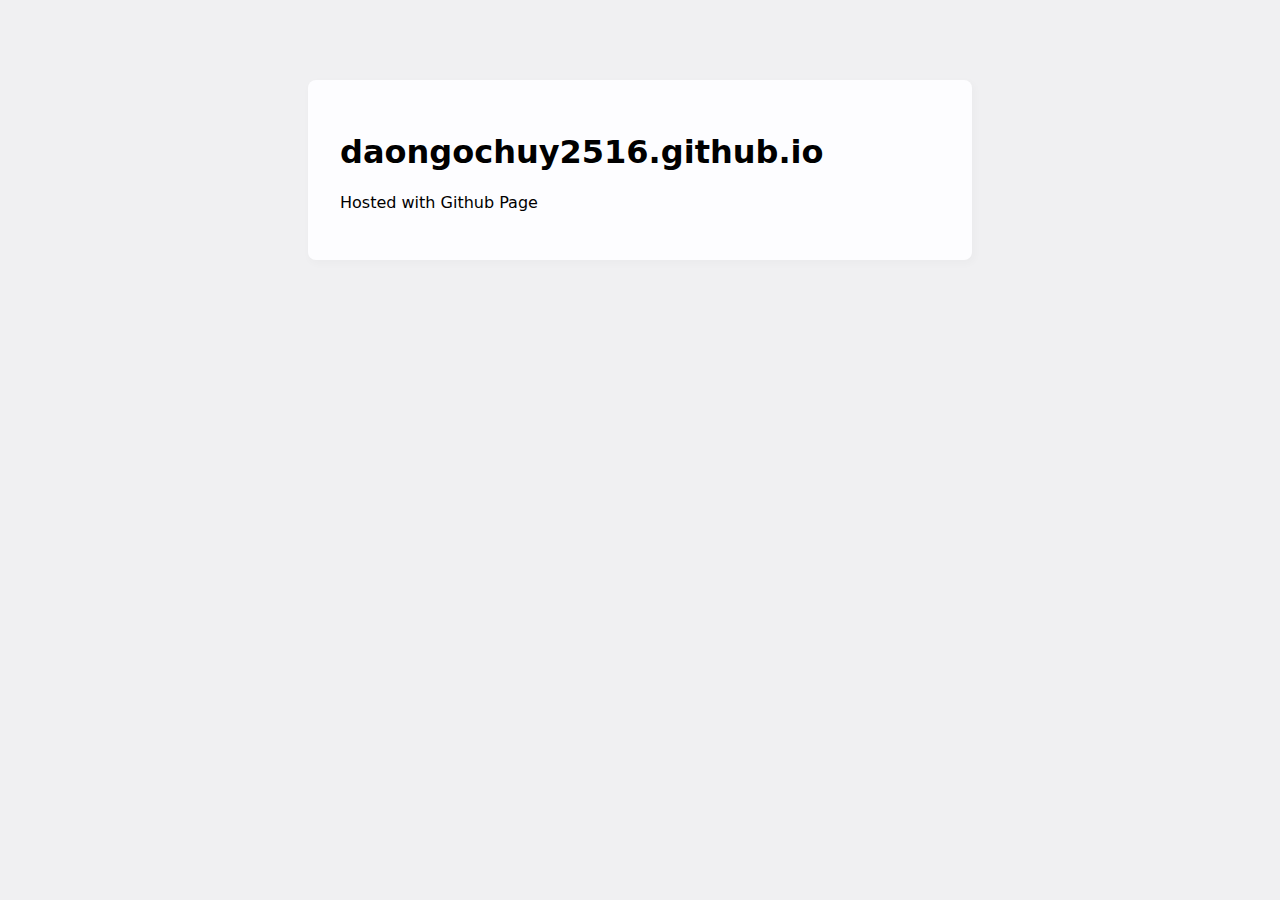
<file: index.html>
<!DOCTYPE html>
<html><head>
    <meta http-equiv="Content-Type" content="text/html; charset=UTF-8">
    <title>Github Page</title>
    <meta name="viewport" content="width=device-width, initial-scale=1">
    <link rel="icon" type="image/png" href="av.png">
    <style type="text/css">
    body {
        background-color: #f0f0f2;
        margin: 0;
        padding: 0;
        font-family: -apple-system, system-ui, BlinkMacSystemFont, "Segoe UI", "Open Sans", "Helvetica Neue", Helvetica, Arial, sans-serif;
        
    }
    div {
        width: 600px;
        margin: 5em auto;
        padding: 2em;
        background-color: #fdfdff;
        border-radius: 0.5em;
        box-shadow: 2px 3px 7px 2px rgba(0,0,0,0.02);
    }
    a:link, a:visited {
        color: #38488f;
        text-decoration: none;
    }
    @media (max-width: 700px) {
        div {
            margin: 0 auto;
            width: auto;
        }
    }
    </style>    
</head>

<body>
<div>
    <h1>daongochuy2516.github.io</h1>
    <p>Hosted with Github Page</p>
    
    
</div>


</body></html>
</file>
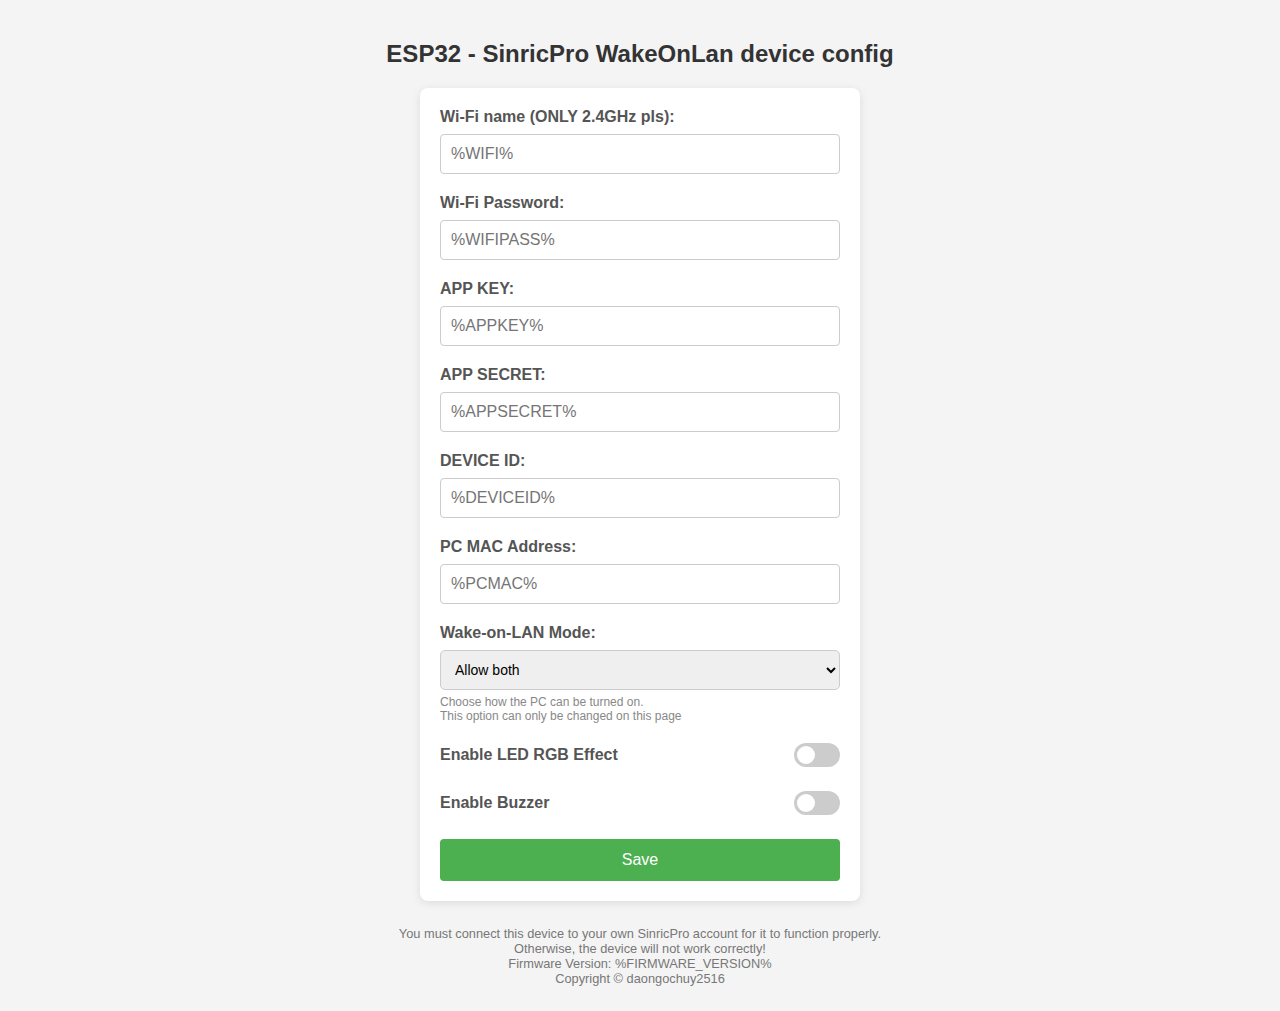
<file: esp32.html>
<!DOCTYPE html>
<html lang="en">
<head>
    <meta charset="UTF-8">
    <meta name="viewport" content="width=device-width, initial-scale=1.0">
    <title>Device config</title>
    <style>
        body {
            margin: 0;
            font-family: Arial, sans-serif;
            background-color: #f4f4f4;
            display: flex;
            flex-direction: column;
            align-items: center;
            padding: 20px;
        }

        h2 {
            color: #333;
            text-align: center;
            margin-bottom: 20px;
        }

        form {
            width: 100%;
            max-width: 400px;
            background-color: white;
            padding: 20px;
            border-radius: 8px;
            box-shadow: 0 2px 8px rgba(0, 0, 0, 0.1);
        }

        label {
            display: block;
            margin-bottom: 8px;
            color: #555;
        }

        input[type="text"] {
            width: 100%;
            padding: 10px;
            margin-bottom: 20px;
            border: 1px solid #ccc;
            border-radius: 4px;
            font-size: 16px;
            box-sizing: border-box;
        }

        input[type="submit"] {
            width: 100%;
            padding: 12px;
            border: none;
            background-color: #4CAF50;
            color: white;
            font-size: 16px;
            border-radius: 4px;
            cursor: pointer;
        }

        input[type="submit"]:hover {
            background-color: #45a049;
        }

        footer {
            margin-top: 20px;
            text-align: center;
            font-size: 0.8rem;
            color: #777;
        }

        footer p {
            margin: 5px 0;
        }
        @media (max-width: 600px) {
            body {
                padding: 15px;
            }
            h2 {
                font-size: 20px;
            }
            form {
                padding: 15px;
            }
            input[type="text"], input[type="submit"] {
                font-size: 14px;
            }
        }
            .toggle-group {
        display: flex;
        align-items: center;
        justify-content: space-between;
        margin-bottom: 16px;
        font-family: sans-serif;
    }

    .toggle-group label {
        font-weight: 600;
        font-size: 16px;
    }

    .switch {
        position: relative;
        display: inline-block;
        width: 46px;
        height: 24px;
    }

    .switch input {
        opacity: 0;
        width: 0;
        height: 0;
    }

    .slider {
        position: absolute;
        cursor: pointer;
        background-color: #ccc;
        border-radius: 34px;
        top: 0;
        left: 0;
        right: 0;
        bottom: 0;
        transition: 0.3s;
    }

    .slider:before {
        position: absolute;
        content: "";
        height: 18px;
        width: 18px;
        left: 3px;
        bottom: 3px;
        background-color: white;
        border-radius: 50%;
        transition: 0.3s;
    }

    .switch input:checked + .slider {
        background-color: #4CAF50;
    }

    .switch input:checked + .slider:before {
        transform: translateX(22px);
    }
        /* Style for form and inputs */
    .form-group {
    margin-bottom: 20px;
    display: flex;
    flex-direction: column;
    }

    label {
    font-weight: bold;
    margin-bottom: 8px;
    }

    .custom-select {
    padding: 10px;
    font-size: 14px;
    border-radius: 5px;
    border: 1px solid #ccc;
    outline: none;
    transition: border-color 0.3s ease;
    }

    .custom-select:focus {
    border-color: #4CAF50;
    }

    small.note {
    font-size: 12px;
    color: #888;
    margin-top: 5px;
    }

    .custom-select:hover {
    background-color: #f0f0f0;
    }

    </style>
</head>
<body>

    <h2>ESP32 - SinricPro WakeOnLan device config</h2>

    <form action="/save">
        <label for="ssid">Wi-Fi name (ONLY 2.4GHz pls):</label>
        <input type="text" id="ssid" name="ssid" placeholder="%WIFI%">

        <label for="password">Wi-Fi Password:</label>
        <input type="text" id="password" name="password" placeholder="%WIFIPASS%">

        <label for="appKey">APP KEY:</label>
        <input type="text" id="appKey" name="appKey" placeholder="%APPKEY%">

        <label for="appSecret">APP SECRET:</label>
        <input type="text" id="appSecret" name="appSecret" placeholder="%APPSECRET%">

        <label for="deviceId">DEVICE ID:</label>
        <input type="text" id="deviceId" name="deviceId" placeholder="%DEVICEID%">

        <label for="pcMac">PC MAC Address:</label>
        <input type="text" id="pcMac" name="pcMac" placeholder="%PCMAC%">

        <div class="form-group">
            <label for="wolMode">Wake-on-LAN Mode:</label>
            <select id="wolMode" name="wolMode" class="custom-select">
              <option value="both" %WOL_MODE_BOTH% >Allow both</option>
              <option value="sinric" %WOL_MODE_SINRIC% >SinricPro only</option>
              <option value="physical" %WOL_MODE_PHYSICAL% >Physical button only</option>
            </select>
            <small class="note">Choose how the PC can be turned on. <br>
                This option can only be changed on this page</small>
          </div>
           
          
        <div class="toggle-group">
            <label for="enableLed">Enable LED RGB Effect</label>
            <label class="switch">
              <input type="checkbox" id="enableLed" name="enableLed" %ENABLE_LED%>
              <span class="slider"></span>
            </label>
          </div>
          
          <div class="toggle-group">
            <label for="enableBuzzer">Enable Buzzer</label>
            <label class="switch">
              <input type="checkbox" id="enableBuzzer" name="enableBuzzer" %ENABLE_BUZZER% >
              <span class="slider"></span>
            </label>
          </div>
          
        <input type="submit" value="Save">
    </button>
    </form>

    <footer>
        <p>You must connect this device to your own SinricPro account for it to function properly.<br>
        Otherwise, the device will not work correctly!<br>
        Firmware Version: %FIRMWARE_VERSION%<br>
        Copyright © daongochuy2516
        </p>
    </footer>

</body>
</html>
</file>
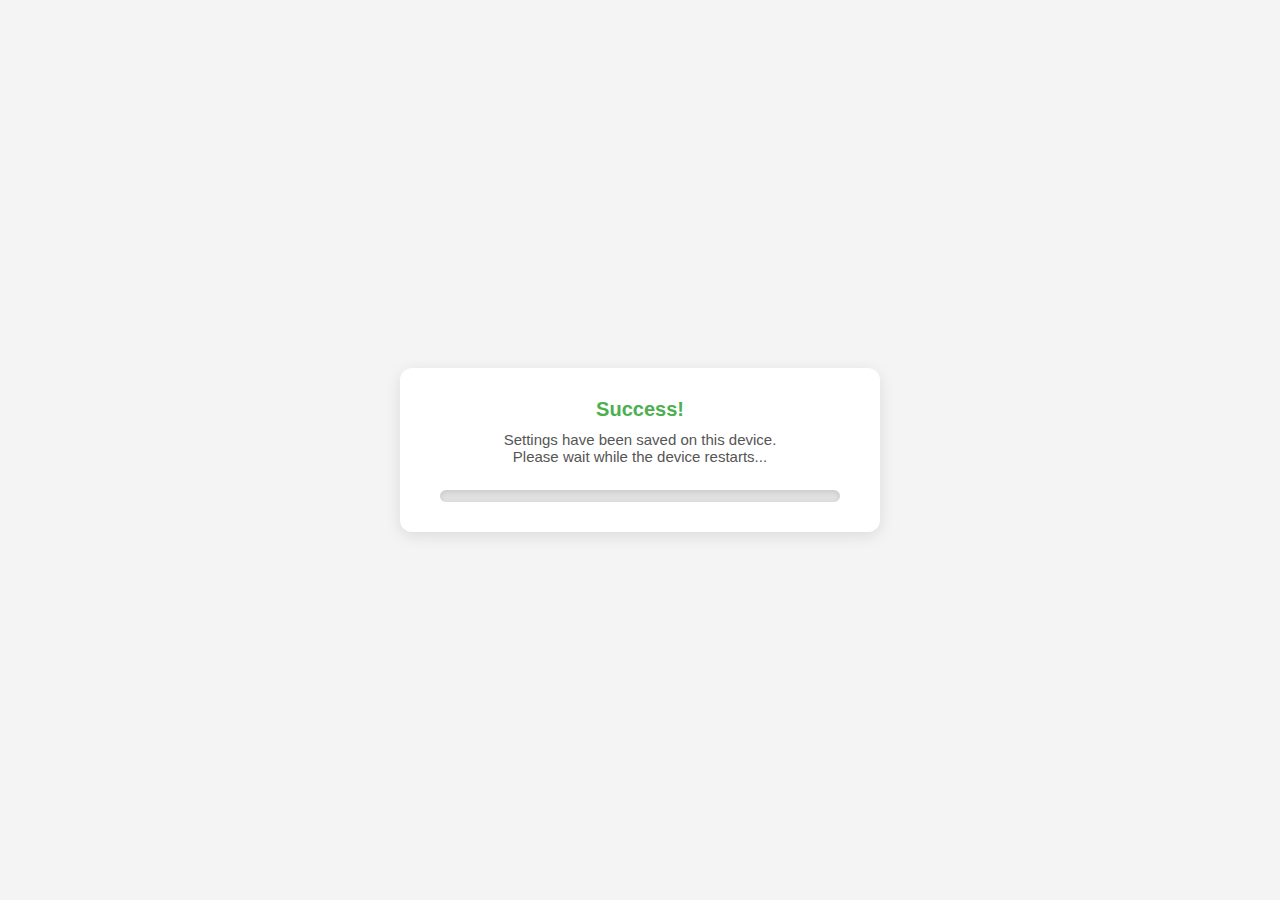
<file: espdone.html>
<!DOCTYPE html>
<html lang="en">
<head>
  <meta charset="UTF-8" />
  <meta name="viewport" content="width=device-width, initial-scale=1.0"/>
  <title>Restarting...</title>
  <style>
    body {
      margin: 0;
      font-family: Arial, sans-serif;
      background-color: #f4f4f4;
      display: flex;
      justify-content: center;
      align-items: center;
      height: 100vh;
    }

    .container {
      background-color: #fff;
      padding: 30px 40px;
      border-radius: 12px;
      box-shadow: 0 4px 15px rgba(0, 0, 0, 0.1);
      text-align: center;
      max-width: 400px;
      width: 100%;
    }

    .success {
      font-size: 20px;
      font-weight: bold;
      color: #4CAF50;
      margin-bottom: 10px;
    }

    .message {
      font-size: 15px;
      color: #555;
      margin-bottom: 25px;
    }

    .progress-bar {
      position: relative;
      height: 12px;
      width: 100%;
      background-color: #e0e0e0;
      border-radius: 6px;
      overflow: hidden;
      box-shadow: inset 0 2px 5px rgba(0, 0, 0, 0.1);
    }

    .indeterminate {
      position: absolute;
      height: 100%;
      background-color: #4CAF50;
      animation: fillBar 3s forwards;
      border-radius: 6px;
    }

    @keyframes fillBar {
      0% {
        left: 0;
        width: 0;
      }
      100% {
        left: 0;
        width: 100%;
      }
    }

  </style>
</head>
<body>
  <div class="container">
    <div class="success">Success!</div>
    <div class="message">Settings have been saved on this device. <br>Please wait while the device restarts...</div>
    <div class="progress-bar">
      <div class="indeterminate"></div>
    </div>
  </div>
</body>
</html>
</file>
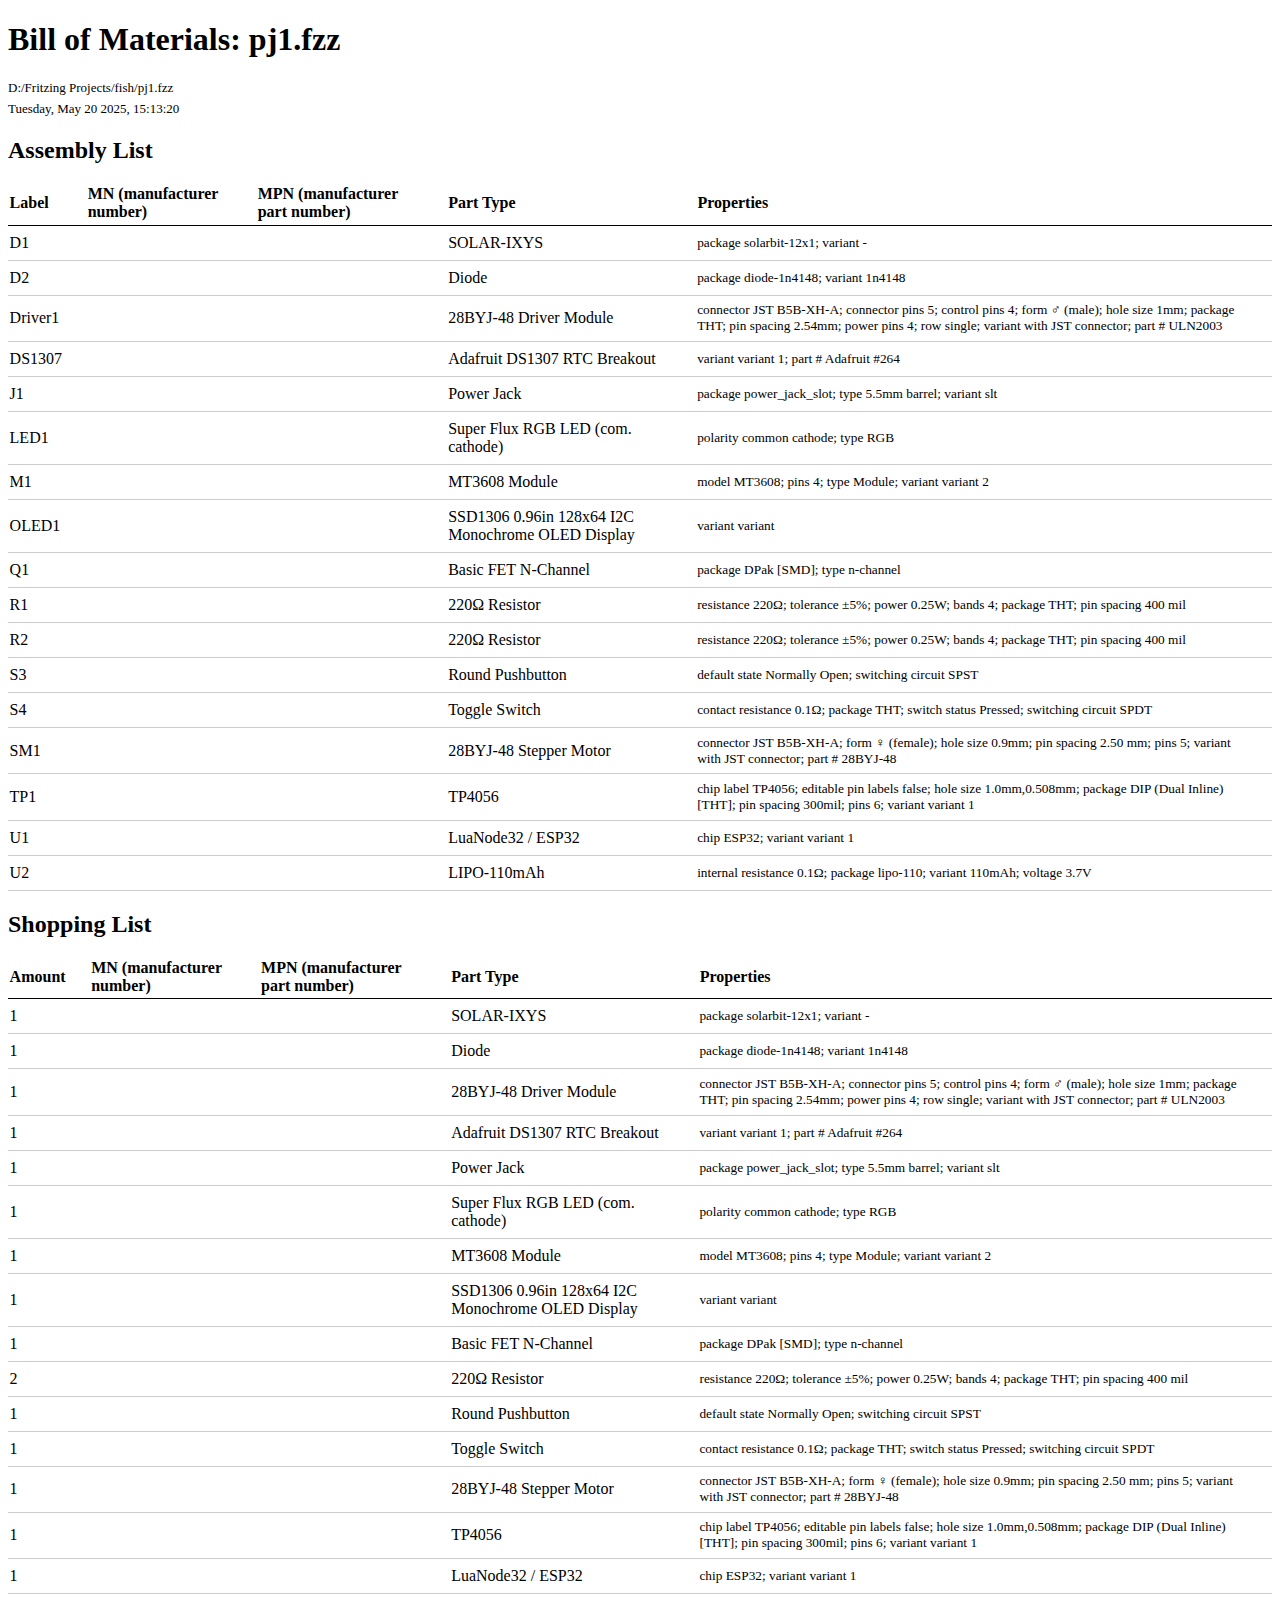
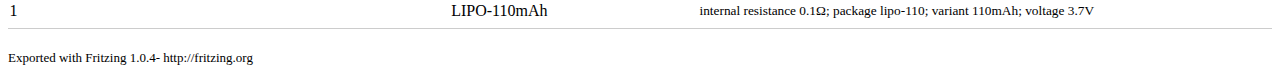
<file: pj1_bom.html>
<!DOCTYPE html PUBLIC "-//W3C//DTD XHTML 1.0 Transitional//EN" "http://www.w3.org/TR/xhtml1/DTD/xhtml1-transitional.dtd">
<html xmlns="http://www.w3.org/1999/xhtml">
<head>
<meta http-equiv="Content-Type" content="text/html; charset=utf-8" />
<title>Fritzing Bill of Materials</title>
<style type="text/css">
.meta {
	font-size: small;
	margin: 0.4em 0;
}
table {
	border-collapse: collapse;
}
th {
	font-weight: bold;
	text-align: left;
	border-bottom: 1px solid black;
	padding: 0.1em 1.5em 0.2em 0.1em;
}
td {
	border-bottom: 1px solid #CCC;
	padding: 0.5em 1.5em 0.5em 0.1em;
}
.props {
	font-size: smaller;
}
</style>
</head>

<body>
<h1>Bill of Materials: pj1.fzz</h1>
<p class="meta">D:/Fritzing Projects/fish/pj1.fzz</p>
<p class="meta">Tuesday, May 20 2025, 15:13:20</p>

<h2>Assembly List</h2>
<table>

  <thead>
   <tr>
    <th>Label</th>
    <th>MN (manufacturer number)</th>
    <th>MPN (manufacturer part number)</th>
    <th>Part Type</th>
    <th>Properties</th>
    </tr>
  </thead>
  <tbody>
  <tr>
    <td>D1</td>
    <td></td>
    <td></td>
    <td>SOLAR-IXYS</td>
    <td class="props">package solarbit-12x1; variant -</td>
</tr>
<tr>
    <td>D2</td>
    <td></td>
    <td></td>
    <td>Diode</td>
    <td class="props">package diode-1n4148; variant 1n4148</td>
</tr>
<tr>
    <td>Driver1</td>
    <td></td>
    <td></td>
    <td>28BYJ-48 Driver Module</td>
    <td class="props">connector JST B5B-XH-A; connector pins 5; control pins 4; form ♂ (male); hole size 1mm; package THT; pin spacing 2.54mm; power pins 4; row single; variant with JST connector; part # ULN2003</td>
</tr>
<tr>
    <td>DS1307</td>
    <td></td>
    <td></td>
    <td>Adafruit DS1307 RTC Breakout</td>
    <td class="props">variant variant 1; part # Adafruit #264</td>
</tr>
<tr>
    <td>J1</td>
    <td></td>
    <td></td>
    <td>Power Jack</td>
    <td class="props">package power_jack_slot; type 5.5mm barrel; variant slt</td>
</tr>
<tr>
    <td>LED1</td>
    <td></td>
    <td></td>
    <td>Super Flux RGB LED (com. cathode)</td>
    <td class="props">polarity common cathode; type RGB</td>
</tr>
<tr>
    <td>M1</td>
    <td></td>
    <td></td>
    <td>MT3608  Module</td>
    <td class="props">model MT3608; pins 4; type Module; variant variant 2</td>
</tr>
<tr>
    <td>OLED1</td>
    <td></td>
    <td></td>
    <td>SSD1306 0.96in 128x64 I2C Monochrome OLED Display</td>
    <td class="props">variant variant</td>
</tr>
<tr>
    <td>Q1</td>
    <td></td>
    <td></td>
    <td>Basic FET N-Channel</td>
    <td class="props">package DPak [SMD]; type n-channel</td>
</tr>
<tr>
    <td>R1</td>
    <td></td>
    <td></td>
    <td>220Ω Resistor</td>
    <td class="props">resistance 220Ω; tolerance ±5%; power 0.25W; bands 4; package THT; pin spacing 400 mil</td>
</tr>
<tr>
    <td>R2</td>
    <td></td>
    <td></td>
    <td>220Ω Resistor</td>
    <td class="props">resistance 220Ω; tolerance ±5%; power 0.25W; bands 4; package THT; pin spacing 400 mil</td>
</tr>
<tr>
    <td>S3</td>
    <td></td>
    <td></td>
    <td>Round Pushbutton</td>
    <td class="props">default state Normally Open; switching circuit SPST</td>
</tr>
<tr>
    <td>S4</td>
    <td></td>
    <td></td>
    <td>Toggle Switch</td>
    <td class="props">contact resistance 0.1Ω; package THT; switch status Pressed; switching circuit SPDT</td>
</tr>
<tr>
    <td>SM1</td>
    <td></td>
    <td></td>
    <td>28BYJ-48 Stepper Motor</td>
    <td class="props">connector JST B5B-XH-A; form ♀ (female); hole size 0.9mm; pin spacing 2.50 mm; pins 5; variant with JST connector; part # 28BYJ-48</td>
</tr>
<tr>
    <td>TP1</td>
    <td></td>
    <td></td>
    <td>TP4056</td>
    <td class="props">chip label TP4056; editable pin labels false; hole size 1.0mm,0.508mm; package DIP (Dual Inline) [THT]; pin spacing 300mil; pins 6; variant variant 1</td>
</tr>
<tr>
    <td>U1</td>
    <td></td>
    <td></td>
    <td>LuaNode32 / ESP32</td>
    <td class="props">chip ESP32; variant variant 1</td>
</tr>
<tr>
    <td>U2</td>
    <td></td>
    <td></td>
    <td>LIPO-110mAh</td>
    <td class="props">internal resistance 0.1Ω; package lipo-110; variant 110mAh; voltage 3.7V</td>
</tr>

  </tbody>
</table>
<h2>Shopping List</h2>
<table>
  <thead>
	<tr>
    <th>Amount</th>
    <th>MN (manufacturer number)</th>
    <th>MPN (manufacturer part number)</th>
    <th>Part Type</th>
    <th>Properties</th>
    </tr>
  </thead>
  <tbody>
<tr>
    <td>1</td>
    <td></td>
    <td></td>
    <td>SOLAR-IXYS</td>
    <td class="props">package solarbit-12x1; variant -</td>
</tr>
<tr>
    <td>1</td>
    <td></td>
    <td></td>
    <td>Diode</td>
    <td class="props">package diode-1n4148; variant 1n4148</td>
</tr>
<tr>
    <td>1</td>
    <td></td>
    <td></td>
    <td>28BYJ-48 Driver Module</td>
    <td class="props">connector JST B5B-XH-A; connector pins 5; control pins 4; form ♂ (male); hole size 1mm; package THT; pin spacing 2.54mm; power pins 4; row single; variant with JST connector; part # ULN2003</td>
</tr>
<tr>
    <td>1</td>
    <td></td>
    <td></td>
    <td>Adafruit DS1307 RTC Breakout</td>
    <td class="props">variant variant 1; part # Adafruit #264</td>
</tr>
<tr>
    <td>1</td>
    <td></td>
    <td></td>
    <td>Power Jack</td>
    <td class="props">package power_jack_slot; type 5.5mm barrel; variant slt</td>
</tr>
<tr>
    <td>1</td>
    <td></td>
    <td></td>
    <td>Super Flux RGB LED (com. cathode)</td>
    <td class="props">polarity common cathode; type RGB</td>
</tr>
<tr>
    <td>1</td>
    <td></td>
    <td></td>
    <td>MT3608  Module</td>
    <td class="props">model MT3608; pins 4; type Module; variant variant 2</td>
</tr>
<tr>
    <td>1</td>
    <td></td>
    <td></td>
    <td>SSD1306 0.96in 128x64 I2C Monochrome OLED Display</td>
    <td class="props">variant variant</td>
</tr>
<tr>
    <td>1</td>
    <td></td>
    <td></td>
    <td>Basic FET N-Channel</td>
    <td class="props">package DPak [SMD]; type n-channel</td>
</tr>
<tr>
    <td>2</td>
    <td></td>
    <td></td>
    <td>220Ω Resistor</td>
    <td class="props">resistance 220Ω; tolerance ±5%; power 0.25W; bands 4; package THT; pin spacing 400 mil</td>
</tr>
<tr>
    <td>1</td>
    <td></td>
    <td></td>
    <td>Round Pushbutton</td>
    <td class="props">default state Normally Open; switching circuit SPST</td>
</tr>
<tr>
    <td>1</td>
    <td></td>
    <td></td>
    <td>Toggle Switch</td>
    <td class="props">contact resistance 0.1Ω; package THT; switch status Pressed; switching circuit SPDT</td>
</tr>
<tr>
    <td>1</td>
    <td></td>
    <td></td>
    <td>28BYJ-48 Stepper Motor</td>
    <td class="props">connector JST B5B-XH-A; form ♀ (female); hole size 0.9mm; pin spacing 2.50 mm; pins 5; variant with JST connector; part # 28BYJ-48</td>
</tr>
<tr>
    <td>1</td>
    <td></td>
    <td></td>
    <td>TP4056</td>
    <td class="props">chip label TP4056; editable pin labels false; hole size 1.0mm,0.508mm; package DIP (Dual Inline) [THT]; pin spacing 300mil; pins 6; variant variant 1</td>
</tr>
<tr>
    <td>1</td>
    <td></td>
    <td></td>
    <td>LuaNode32 / ESP32</td>
    <td class="props">chip ESP32; variant variant 1</td>
</tr>
<tr>
    <td>1</td>
    <td></td>
    <td></td>
    <td>LIPO-110mAh</td>
    <td class="props">internal resistance 0.1Ω; package lipo-110; variant 110mAh; voltage 3.7V</td>
</tr>

  </tbody>
</table>
<p class="meta"><br/>Exported with Fritzing 1.0.4- http://fritzing.org</p>
</body>
</html>
</file>
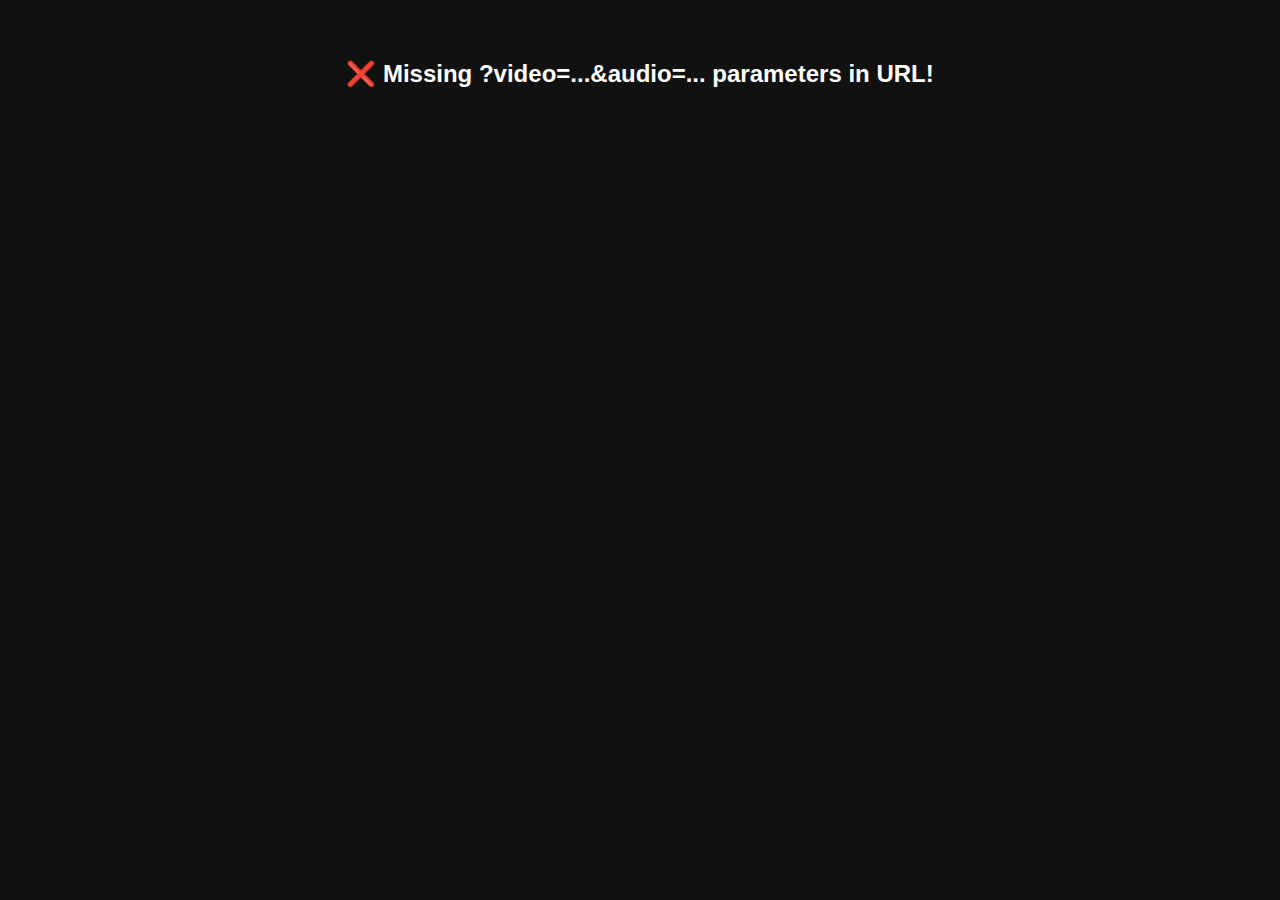
<file: videoplayer.html>
<!DOCTYPE html>
<html lang="en">
<head>
  <meta charset="UTF-8">
  <title>Auto Merge YouTube Streams</title>
  <style>
    body { font-family: sans-serif; background: #111; color: white; text-align: center; padding: 2rem; }
    video { margin-top: 20px; width: 80%; max-width: 800px; background: black; }
  </style>
</head>
<body>
  <h1>🎞️ Merging Streams...</h1>
  <video id="player" controls autoplay></video>

  <script>
    function getParam(name) {
      const url = new URL(window.location);
      return url.searchParams.get(name);
    }

    async function fetchStream(url) {
      const response = await fetch(url);
      if (!response.ok) throw new Error("Failed to fetch: " + url);
      return await response.arrayBuffer();
    }

    async function merge(videoURL, audioURL) {
      const video = document.getElementById("player");

      if (!window.MediaSource) {
        alert("MediaSource not supported");
        return;
      }

      const mediaSource = new MediaSource();
      video.src = URL.createObjectURL(mediaSource);

      mediaSource.addEventListener("sourceopen", async () => {
        try {
          const videoBuffer = await fetchStream(videoURL);
          const audioBuffer = await fetchStream(audioURL);

          const videoMime = 'video/webm; codecs="vp9"';
          const audioMime = 'audio/webm; codecs="opus"';

          const videoSource = mediaSource.addSourceBuffer(videoMime);
          const audioSource = mediaSource.addSourceBuffer(audioMime);

          let videoAppended = false, audioAppended = false;

          videoSource.addEventListener("updateend", () => {
            if (!audioAppended) {
              audioSource.appendBuffer(audioBuffer);
              audioAppended = true;
            } else if (mediaSource.readyState === "open") {
              mediaSource.endOfStream();
              video.play();
            }
          });

          videoSource.appendBuffer(videoBuffer);
          videoAppended = true;

        } catch (err) {
          alert("Error: " + err.message);
        }
      });
    }

    // Start
    const v = getParam("video");
    const a = getParam("audio");
    if (v && a) {
      merge(v, a);
    } else {
      document.body.innerHTML = "<h2>❌ Missing ?video=...&audio=... parameters in URL!</h2>";
    }
  </script>
</body>
</html>
</file>
